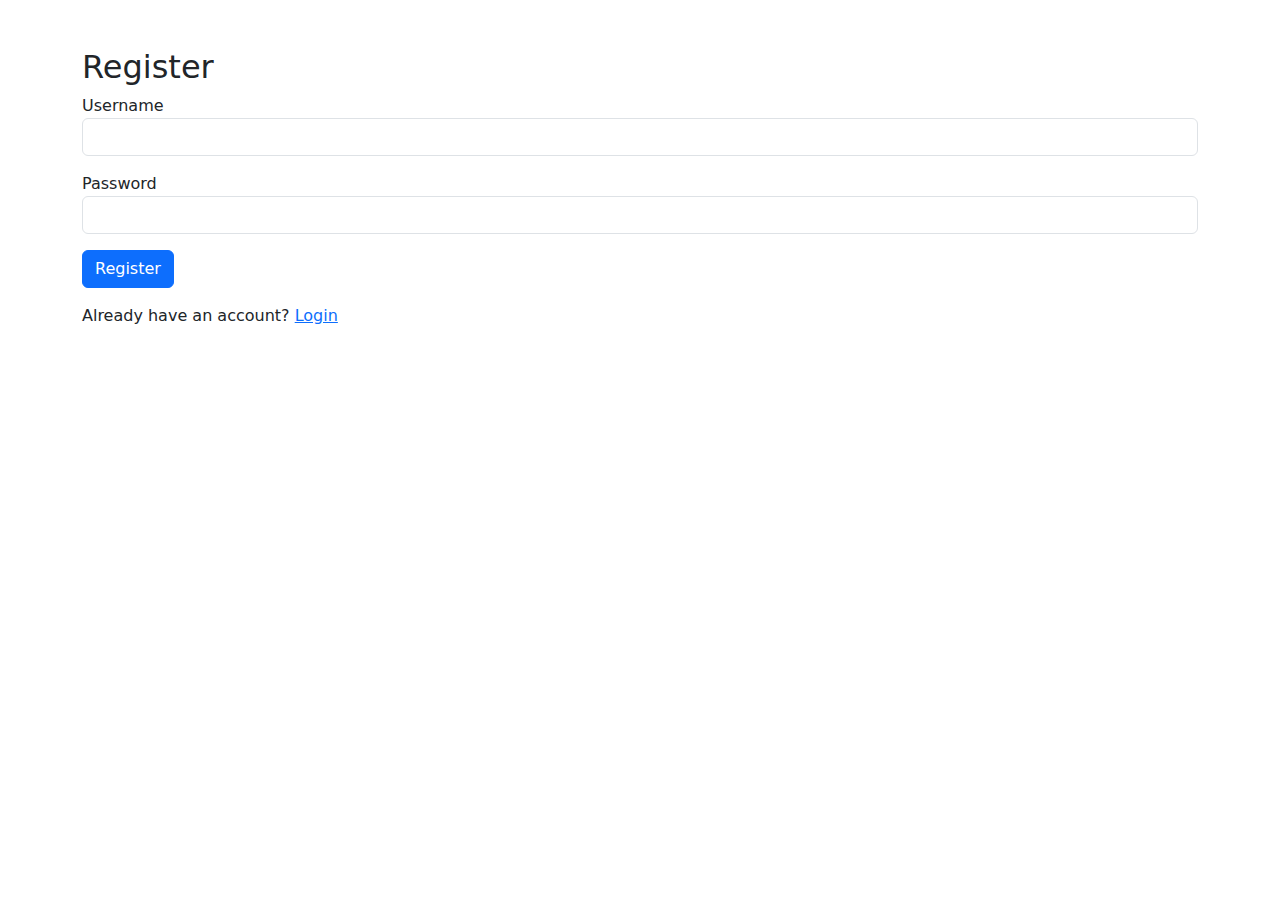
<file: templates/register.html>
<!DOCTYPE html>
<html>
<head>
    <title>Register</title>
    <link rel="stylesheet" href="https://cdn.jsdelivr.net/npm/bootstrap@5.3.0/dist/css/bootstrap.min.css">
</head>
<body class="container mt-5">
    <h2>Register</h2>
    <form method="POST">
        <div class="mb-3">
            <label>Username</label>
            <input type="text" class="form-control" name="username" required>
        </div>
        <div class="mb-3">
            <label>Password</label>
            <input type="password" class="form-control" name="password" required>
        </div>
        <button type="submit" class="btn btn-primary">Register</button>
        <p class="mt-3">Already have an account? <a href="{{ url_for('login') }}">Login</a></p>
    </form>
</body>
</html>
</file>
